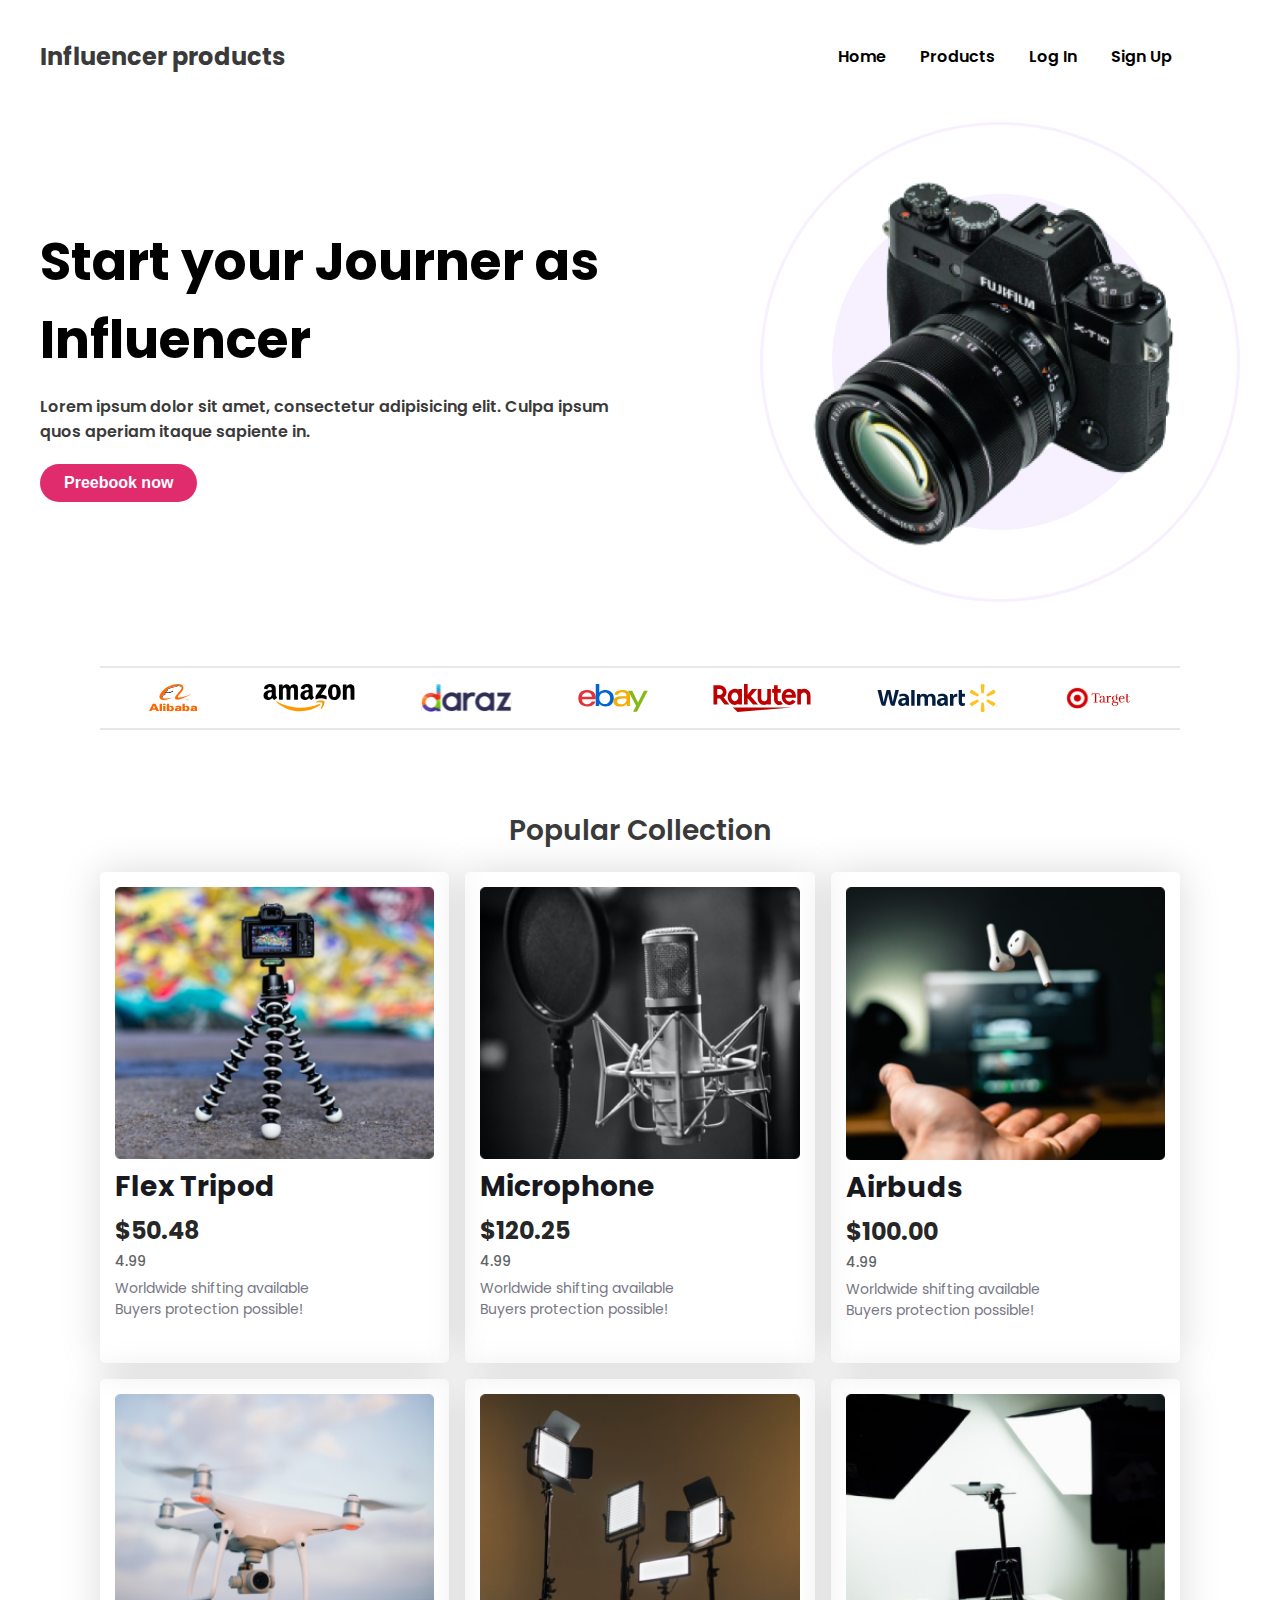
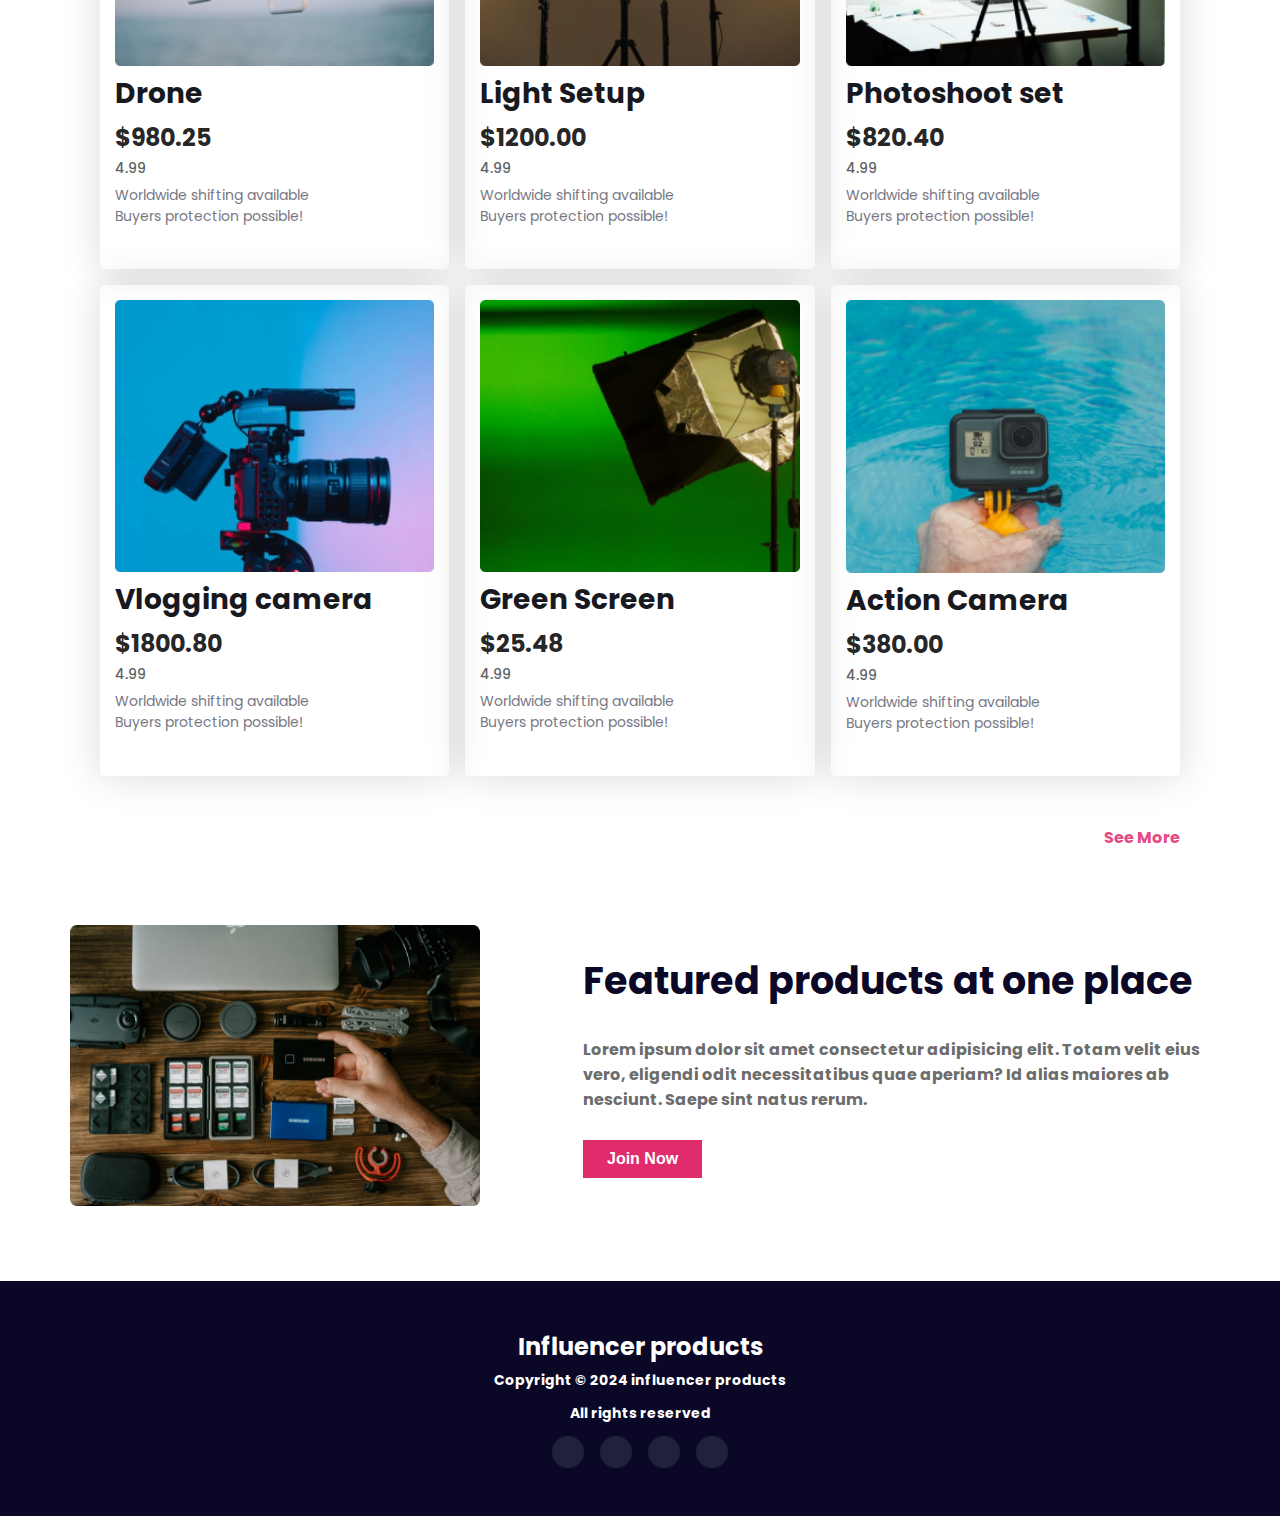
<file: index.html>
<!DOCTYPE html>
<html lang="en">

<head>
  <meta charset="UTF-8">
  <meta name="viewport" content="width=device-width, initial-scale=1.0">
  <title>Influencer Gear</title>
  <link rel="stylesheet" href="https://cdnjs.cloudflare.com/ajax/libs/font-awesome/6.5.2/css/all.min.css"
    integrity="sha512-SnH5WK+bZxgPHs44uWIX+LLJAJ9/2PkPKZ5QiAj6Ta86w+fsb2TkcmfRyVX3pBnMFcV7oQPJkl9QevSCWr3W6A=="
    crossorigin="anonymous" referrerpolicy="no-referrer" />
  <link rel="stylesheet" href="styles/style.css">
</head>

<body>
  <div class="container">
    <header>
      <nav class="relative flex">
        <button id="menu-btn" class="nav-btn">
          <i class="fa-solid fa-bars"></i>
        </button>

        <h3 class="banner-sub-heading">Influencer products</h3>
        <div class="lg-nav-items">
          <ul id="nav-items" class="nav-items hidden">
            <li>Home</li>
            <li>Products</li>
            <li>Log In</li>
            <li>Sign Up</li>
          </ul>

          <button class="nav-btn search-btn">
            <i class="fa-solid fa-magnifying-glass"></i>
          </button>
          <button class="nav-btn">
            <i class="fa-solid fa-cart-shopping"></i>
          </button>
        </div>
      </nav>

      <section class="banner">
        <div class="banner-img">
          <img src="./images/main-camera.png" alt="camera.img">
        </div>

        <div class="banner-desc">
          <h1 class="banner-header">Start your Journer as<br>Influencer</h1>
          <p>Lorem ipsum dolor sit amet, consectetur adipisicing elit. Culpa ipsum quos aperiam itaque sapiente in.</p>
          <button class="prebook-btn">Preebook now <span><i class="fa-solid fa-arrow-right"></i> </span></button>
        </div>
      </section>
    </header>

    <main>
      <!-- E-Commerce sites -->
      <section class="ec-sites">
        <img src="./logos/Alibaba.svg" alt="alibaba.img">
        <img src="./logos/Amazon.svg" alt="amazon.img">
        <img src="./logos/Daraz.svg" alt="daraz.img">
        <img src="./logos/Ebay.svg" alt="ebay.img">
        <img src="./logos/Rakuten.svg" alt="rakuten.img">
        <img src="./logos/Walmart.svg" alt="walmart.img">
        <img src="./logos/Target.svg" alt="target.img">
      </section>

      <!-- Popular Collection -->
      <section class="popular-sec">
        <h3 class="pc-heading">Popular Collection</h3>
        <div class="pc-cards-container">
          <div class="pc-card">
            <img src="./images/tripod.png" alt="tripod">
            <h2>Flex Tripod</h2>
            <h3>$50.48</h3>
            <p class="card-rating">
              <i class="fa-solid fa-star"></i>
              <i class="fa-solid fa-star"></i>
              <i class="fa-solid fa-star"></i>
              <i class="fa-solid fa-star"></i>
              <i class="fa-regular fa-star-half-stroke"></i>
              <span>4.99</span>
            </p>
            <p class="card-text">Worldwide shifting available
              <br>
              Buyers protection possible!
            </p>
          </div>

          <div class="pc-card">
            <img src="./images/mic.png" alt="mic">
            <h2>Microphone</h2>
            <h3>$120.25</h3>
            <p class="card-rating">
              <i class="fa-solid fa-star"></i>
              <i class="fa-solid fa-star"></i>
              <i class="fa-solid fa-star"></i>
              <i class="fa-solid fa-star"></i>
              <i class="fa-regular fa-star-half-stroke"></i>
              <span>4.99</span>
            </p>
            <p class="card-text">Worldwide shifting available
              <br>
              Buyers protection possible!
            </p>
          </div>

          <div class="pc-card">
            <img src="./images/airpod.png" alt="airbuds">
            <h2>Airbuds</h2>
            <h3>$100.00</h3>
            <p class="card-rating">
              <i class="fa-solid fa-star"></i>
              <i class="fa-solid fa-star"></i>
              <i class="fa-solid fa-star"></i>
              <i class="fa-solid fa-star"></i>
              <i class="fa-regular fa-star-half-stroke"></i>
              <span>4.99</span>
            </p>
            <p class="card-text">Worldwide shifting available
              <br>
              Buyers protection possible!
            </p>
          </div>

          <div class="pc-card">
            <img src="./images/drone.png" alt="drone">
            <h2>Drone</h2>
            <h3>$980.25</h3>
            <p class="card-rating">
              <i class="fa-solid fa-star"></i>
              <i class="fa-solid fa-star"></i>
              <i class="fa-solid fa-star"></i>
              <i class="fa-solid fa-star"></i>
              <i class="fa-regular fa-star-half-stroke"></i>
              <span>4.99</span>
            </p>
            <p class="card-text">Worldwide shifting available
              <br>
              Buyers protection possible!
            </p>
          </div>

          <div class="pc-card">
            <img src="./images/lights.png" alt="lights">
            <h2>Light Setup</h2>
            <h3>$1200.00</h3>
            <p class="card-rating">
              <i class="fa-solid fa-star"></i>
              <i class="fa-solid fa-star"></i>
              <i class="fa-solid fa-star"></i>
              <i class="fa-solid fa-star"></i>
              <i class="fa-regular fa-star-half-stroke"></i>
              <span>4.99</span>
            </p>
            <p class="card-text">Worldwide shifting available
              <br>
              Buyers protection possible!
            </p>
          </div>

          <div class="pc-card">
            <img src="./images/setup.png" alt="lights">
            <h2>Photoshoot set</h2>
            <h3>$820.40</h3>
            <p class="card-rating">
              <i class="fa-solid fa-star"></i>
              <i class="fa-solid fa-star"></i>
              <i class="fa-solid fa-star"></i>
              <i class="fa-solid fa-star"></i>
              <i class="fa-regular fa-star-half-stroke"></i>
              <span>4.99</span>
            </p>
            <p class="card-text">Worldwide shifting available
              <br>
              Buyers protection possible!
            </p>
          </div>

          <div class="pc-card">
            <img src="./images/camera.png" alt="camera">
            <h2>Vlogging camera</h2>
            <h3>$1800.80</h3>
            <p class="card-rating">
              <i class="fa-solid fa-star"></i>
              <i class="fa-solid fa-star"></i>
              <i class="fa-solid fa-star"></i>
              <i class="fa-solid fa-star"></i>
              <i class="fa-regular fa-star-half-stroke"></i>
              <span>4.99</span>
            </p>
            <p class="card-text">Worldwide shifting available
              <br>
              Buyers protection possible!
            </p>
          </div>

          <div class="pc-card">
            <img src="./images/single-light.png" alt="green-screen">
            <h2>Green Screen</h2>
            <h3>$25.48</h3>
            <p class="card-rating">
              <i class="fa-solid fa-star"></i>
              <i class="fa-solid fa-star"></i>
              <i class="fa-solid fa-star"></i>
              <i class="fa-solid fa-star"></i>
              <i class="fa-regular fa-star-half-stroke"></i>
              <span>4.99</span>
            </p>
            <p class="card-text">Worldwide shifting available
              <br>
              Buyers protection possible!
            </p>
          </div>

          <div class="pc-card">
            <img src="./images/action.png" alt="camera">
            <h2>Action Camera</h2>
            <h3>$380.00</h3>
            <p class="card-rating">
              <i class="fa-solid fa-star"></i>
              <i class="fa-solid fa-star"></i>
              <i class="fa-solid fa-star"></i>
              <i class="fa-solid fa-star"></i>
              <i class="fa-regular fa-star-half-stroke"></i>
              <span>4.99</span>
            </p>
            <p class="card-text">Worldwide shifting available
              <br>
              Buyers protection possible!
            </p>
          </div>
        </div>

        <h5 class="pc-sm">See More <i class="fa-solid fa-arrow-right"></i></h5>
      </section>

      <!-- Featured Products -->
      <section class="fp-sec">
        <div class="fp-desc">
          <h2>
            Featured products at one place
          </h2>
          <p>Lorem ipsum dolor sit amet consectetur adipisicing elit. Totam velit eius vero, eligendi odit
            necessitatibus quae aperiam? Id alias maiores ab nesciunt. Saepe sint natus rerum.</p>
          <button>Join Now <i class="fa-solid fa-arrow-right"></i></button>
        </div>

        <div class="fp-img"><img src="./images/gear.png" alt="img"></div>
      </section>
    </main>
  </div>

  <footer>
    <h2>Influencer products</h2>
    <p class="copyright">Copyright &copy; 2024 influencer products</p>
    <p>All rights reserved</p>
    <ul>
      <li>
        <a href="https://www.instagram.com">
          <i class="fa-brands fa-instagram"></i>
        </a>
      </li>
      <li>
        <a href="https://www.dribbble.com">
          <i class="fa-brands fa-dribbble"></i>
        </a>
      </li>
      <li>
        <a href="https://www.twitter.com">
          <i class="fa-brands fa-twitter"></i>
        </a>
      </li>
      <li>
        <a href="https://www.youtube.com">
          <i class="fa-brands fa-youtube"></i>
        </a>
      </li>
    </ul>
  </footer>

  <script src="./nav_toggle.js"></script>
</body>

</html>
</file>
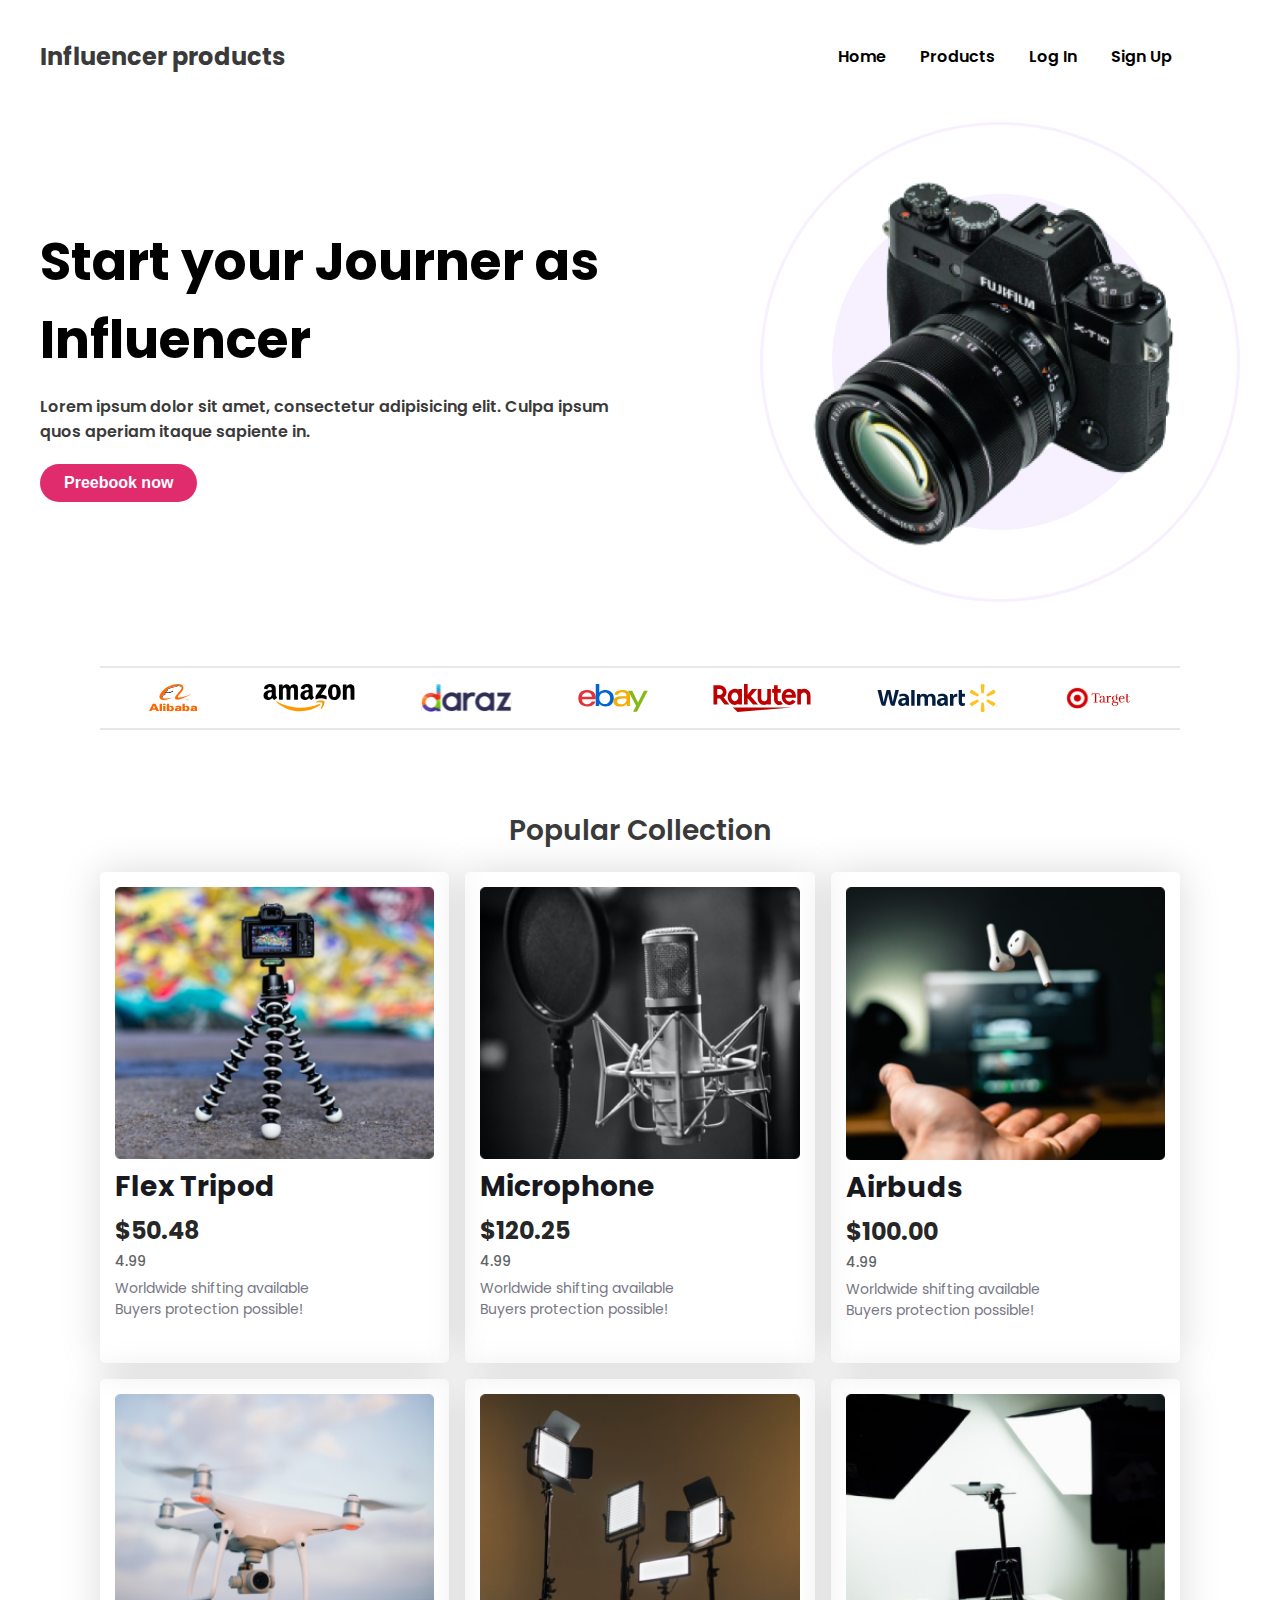
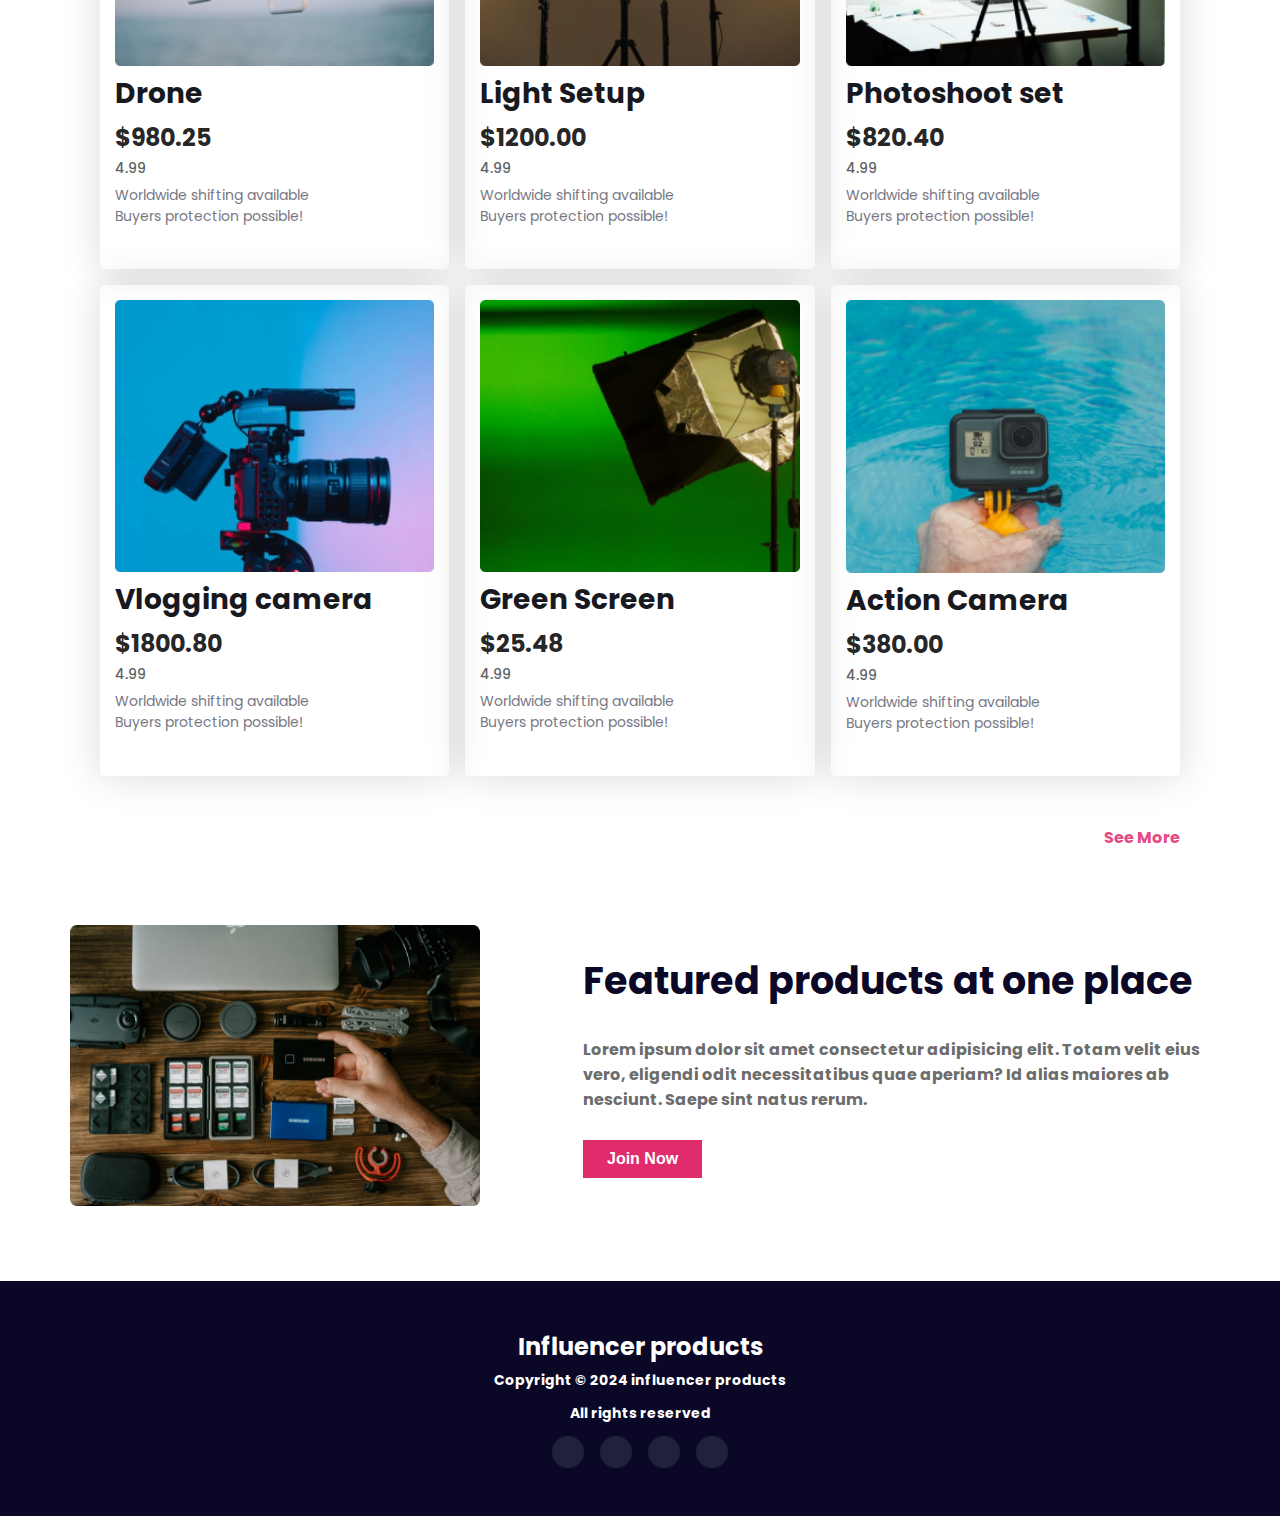
<file: indix.html>
<!DOCTYPE html>
<html lang="en">

<head>
  <meta charset="UTF-8">
  <meta name="viewport" content="width=device-width, initial-scale=1.0">
  <title>Document</title>
  <link rel="stylesheet" href="https://cdnjs.cloudflare.com/ajax/libs/font-awesome/6.5.2/css/all.min.css"
    integrity="sha512-SnH5WK+bZxgPHs44uWIX+LLJAJ9/2PkPKZ5QiAj6Ta86w+fsb2TkcmfRyVX3pBnMFcV7oQPJkl9QevSCWr3W6A=="
    crossorigin="anonymous" referrerpolicy="no-referrer" />
  <link rel="stylesheet" href="styles/style.css">
</head>

<body>
  <div class="container">
    <header>
      <nav class="relative flex">
        <button id="menu-btn" class="nav-btn">
          <i class="fa-solid fa-bars"></i>
        </button>

        <h3 class="banner-sub-heading">Influencer products</h3>
        <div class="lg-nav-items">
          <ul id="nav-items" class="nav-items hidden">
            <li>Home</li>
            <li>Products</li>
            <li>Log In</li>
            <li>Sign Up</li>
          </ul>

          <button class="nav-btn search-btn">
            <i class="fa-solid fa-magnifying-glass"></i>
          </button>
          <button class="nav-btn">
            <i class="fa-solid fa-cart-shopping"></i>
          </button>
        </div>
      </nav>

      <section class="banner">
        <div class="banner-img">
          <img src="./images/main-camera.png" alt="camera.img">
        </div>

        <div class="banner-desc">
          <h1 class="banner-header">Start your Journer as<br>Influencer</h1>
          <p>Lorem ipsum dolor sit amet, consectetur adipisicing elit. Culpa ipsum quos aperiam itaque sapiente in.</p>
          <button class="prebook-btn">Preebook now <span><i class="fa-solid fa-arrow-right"></i> </span></button>
        </div>
      </section>
    </header>

    <main>
      <!-- E-Commerce sites -->
      <section class="ec-sites">
        <img src="./logos/Alibaba.svg" alt="alibaba.img">
        <img src="./logos/Amazon.svg" alt="amazon.img">
        <img src="./logos/Daraz.svg" alt="daraz.img">
        <img src="./logos/Ebay.svg" alt="ebay.img">
        <img src="./logos/Rakuten.svg" alt="rakuten.img">
        <img src="./logos/Walmart.svg" alt="walmart.img">
        <img src="./logos/Target.svg" alt="target.img">
      </section>

      <!-- Popular Collection -->
      <section class="popular-sec">
        <h3 class="pc-heading">Popular Collection</h3>
        <div class="pc-cards-container">
          <div class="pc-card">
            <img src="./images/tripod.png" alt="tripod">
            <h2>Flex Tripod</h2>
            <h3>$50.48</h3>
            <p class="card-rating">
              <i class="fa-solid fa-star"></i>
              <i class="fa-solid fa-star"></i>
              <i class="fa-solid fa-star"></i>
              <i class="fa-solid fa-star"></i>
              <i class="fa-regular fa-star-half-stroke"></i>
              <span>4.99</span>
            </p>
            <p class="card-text">Worldwide shifting available
              <br>
              Buyers protection possible!
            </p>
          </div>

          <div class="pc-card">
            <img src="./images/mic.png" alt="mic">
            <h2>Microphone</h2>
            <h3>$120.25</h3>
            <p class="card-rating">
              <i class="fa-solid fa-star"></i>
              <i class="fa-solid fa-star"></i>
              <i class="fa-solid fa-star"></i>
              <i class="fa-solid fa-star"></i>
              <i class="fa-regular fa-star-half-stroke"></i>
              <span>4.99</span>
            </p>
            <p class="card-text">Worldwide shifting available
              <br>
              Buyers protection possible!
            </p>
          </div>

          <div class="pc-card">
            <img src="./images/airpod.png" alt="airbuds">
            <h2>Airbuds</h2>
            <h3>$100.00</h3>
            <p class="card-rating">
              <i class="fa-solid fa-star"></i>
              <i class="fa-solid fa-star"></i>
              <i class="fa-solid fa-star"></i>
              <i class="fa-solid fa-star"></i>
              <i class="fa-regular fa-star-half-stroke"></i>
              <span>4.99</span>
            </p>
            <p class="card-text">Worldwide shifting available
              <br>
              Buyers protection possible!
            </p>
          </div>

          <div class="pc-card">
            <img src="./images/drone.png" alt="drone">
            <h2>Drone</h2>
            <h3>$980.25</h3>
            <p class="card-rating">
              <i class="fa-solid fa-star"></i>
              <i class="fa-solid fa-star"></i>
              <i class="fa-solid fa-star"></i>
              <i class="fa-solid fa-star"></i>
              <i class="fa-regular fa-star-half-stroke"></i>
              <span>4.99</span>
            </p>
            <p class="card-text">Worldwide shifting available
              <br>
              Buyers protection possible!
            </p>
          </div>

          <div class="pc-card">
            <img src="./images/lights.png" alt="lights">
            <h2>Light Setup</h2>
            <h3>$1200.00</h3>
            <p class="card-rating">
              <i class="fa-solid fa-star"></i>
              <i class="fa-solid fa-star"></i>
              <i class="fa-solid fa-star"></i>
              <i class="fa-solid fa-star"></i>
              <i class="fa-regular fa-star-half-stroke"></i>
              <span>4.99</span>
            </p>
            <p class="card-text">Worldwide shifting available
              <br>
              Buyers protection possible!
            </p>
          </div>

          <div class="pc-card">
            <img src="./images/setup.png" alt="lights">
            <h2>Photoshoot set</h2>
            <h3>$820.40</h3>
            <p class="card-rating">
              <i class="fa-solid fa-star"></i>
              <i class="fa-solid fa-star"></i>
              <i class="fa-solid fa-star"></i>
              <i class="fa-solid fa-star"></i>
              <i class="fa-regular fa-star-half-stroke"></i>
              <span>4.99</span>
            </p>
            <p class="card-text">Worldwide shifting available
              <br>
              Buyers protection possible!
            </p>
          </div>

          <div class="pc-card">
            <img src="./images/camera.png" alt="camera">
            <h2>Vlogging camera</h2>
            <h3>$1800.80</h3>
            <p class="card-rating">
              <i class="fa-solid fa-star"></i>
              <i class="fa-solid fa-star"></i>
              <i class="fa-solid fa-star"></i>
              <i class="fa-solid fa-star"></i>
              <i class="fa-regular fa-star-half-stroke"></i>
              <span>4.99</span>
            </p>
            <p class="card-text">Worldwide shifting available
              <br>
              Buyers protection possible!
            </p>
          </div>

          <div class="pc-card">
            <img src="./images/single-light.png" alt="green-screen">
            <h2>Green Screen</h2>
            <h3>$25.48</h3>
            <p class="card-rating">
              <i class="fa-solid fa-star"></i>
              <i class="fa-solid fa-star"></i>
              <i class="fa-solid fa-star"></i>
              <i class="fa-solid fa-star"></i>
              <i class="fa-regular fa-star-half-stroke"></i>
              <span>4.99</span>
            </p>
            <p class="card-text">Worldwide shifting available
              <br>
              Buyers protection possible!
            </p>
          </div>

          <div class="pc-card">
            <img src="./images/action.png" alt="camera">
            <h2>Action Camera</h2>
            <h3>$380.00</h3>
            <p class="card-rating">
              <i class="fa-solid fa-star"></i>
              <i class="fa-solid fa-star"></i>
              <i class="fa-solid fa-star"></i>
              <i class="fa-solid fa-star"></i>
              <i class="fa-regular fa-star-half-stroke"></i>
              <span>4.99</span>
            </p>
            <p class="card-text">Worldwide shifting available
              <br>
              Buyers protection possible!
            </p>
          </div>
        </div>

        <h5 class="pc-sm">See More <i class="fa-solid fa-arrow-right"></i></h5>
      </section>

      <!-- Featured Products -->
      <section class="fp-sec">
        <div class="fp-desc">
          <h2>
            Featured products at one place
          </h2>
          <p>Lorem ipsum dolor sit amet consectetur adipisicing elit. Totam velit eius vero, eligendi odit
            necessitatibus quae aperiam? Id alias maiores ab nesciunt. Saepe sint natus rerum.</p>
          <button>Join Now <i class="fa-solid fa-arrow-right"></i></button>
        </div>

        <div class="fp-img"><img src="./images/gear.png" alt="img"></div>
      </section>
    </main>
  </div>

  <footer>
    <h2>Influencer products</h2>
    <p class="copyright">Copyright &copy; 2024 influencer products</p>
    <p>All rights reserved</p>
    <ul>
      <li>
        <a href="https://www.instagram.com">
          <i class="fa-brands fa-instagram"></i>
        </a>
      </li>
      <li>
        <a href="https://www.dribbble.com">
          <i class="fa-brands fa-dribbble"></i>
        </a>
      </li>
      <li>
        <a href="https://www.twitter.com">
          <i class="fa-brands fa-twitter"></i>
        </a>
      </li>
      <li>
        <a href="https://www.youtube.com">
          <i class="fa-brands fa-youtube"></i>
        </a>
      </li>
    </ul>
  </footer>

  <script src="./nav_toggle.js"></script>
</body>

</html>
</file>
<file: styles/style.css>
@import url('https://fonts.googleapis.com/css2?family=Poppins:ital,wght@0,100;0,200;0,300;0,400;0,500;0,600;0,700;0,800;0,900;1,100;1,200;1,300;1,400;1,500;1,600;1,700;1,800;1,900&display=swap');

* {
  padding: 0;
  margin: 0;
  box-sizing: border-box;
  list-style: none;
  text-decoration: none;
  border: none;
}

:root {
  --light-black: rgb(58, 58, 58);
}

body {
  font-family: 'Poppins', sans-serif;
}
.container {
  width: 95%;
  max-width: 1200px;
  margin: 0 auto;
}

/* Key Styles Starts Here */
.relative {
  position: relative;
}
.absolute {
  position: absolute;
}
.flex {
  display: flex;
}
.hidden {
  display: none;
}
/* Key Styles Ends Here */

/* Common starts Styles */

/* Common styles ends here */

/* Header Starts Here */
/* Navbar */
nav {
  height: 2rem;
  margin-top: 35px;
  justify-content: space-between;
  align-items: center;
  position: relative;
}
.search-btn {
  margin-right: 0.8rem;
}
.nav-btn {
  background-color: white;
  cursor: pointer;
}
.nav-btn i {
  color: black;
  background-color: white;
  font-size: 1.5rem;
}
.banner-sub-heading {
  color: var(--light-black);
  font-weight: bold;
  font-size: 1rem;
}
.nav-items {
  background-color: rgba(255, 255, 255, 0.8);
  width: 100%;
  height: 12rem;
  padding: 1rem;
  text-align: center;
  position: absolute;
  left: 0;
  right: 0;
  top: 35px;
}
.nav-items li {
  font-size: 0.9rem;
  font-weight: 600;
  margin: 0.8rem auto;
  cursor: pointer;
}

/* banner */
.banner {
  margin-top: 22px;
}
.banner-img {
  width: 80vw;
  height: 80vw;
  background-image: url('../images/circle_design.svg');
  background-size: cover;
  background-position: center;
  background-repeat: no-repeat;
  margin: 0 auto 14px auto;
  display: flex;
  justify-content: center;
  align-items: center;
}
.banner-img img {
  width: 90%;
}
.banner-desc {
  text-align: center;
}
.banner-header {
  font-size: 28;
  font-weight: bold;
  margin-bottom: 15px;
}
.banner-desc p {
  color: var(--light-black);
  font-size: 14px;
  font-weight: 500;
  margin-bottom: 20px;
}
.prebook-btn {
  background: rgb(224, 44, 109);
  color: white;
  font-size: 1rem;
  font-weight: 500;
  padding: 10px 24px;
  border-radius: 42px;
  cursor: pointer;
}
/* Header Ends Here */

/* Main Starts Here */
/* E-commerce sites starts here */
.ec-sites {
  width: 90%;
  margin: 3rem auto;
  display: flex;
  flex-wrap: wrap;
  gap: 2rem;
  justify-content: center;
  align-items: center;
}
.ec-sites img {
  height: 1rem;
}
/* E-commerce sites ends here */

/* Popular Collection Starts */
.popular-sec {
  width: 90%;
  margin: 0 auto;
}
.pc-heading {
  color: var(--light-black);
  text-align: center;
  font-size: 1rem;
  font-weight: 600;
  margin-bottom: 20px;
}
.pc-cards-container {
  display: grid;
  grid-template-columns: repeat(1, 1fr);
  gap: 1rem;
  padding-bottom: 50px;
}
.pc-card {
  padding: 15px;
  border-radius: 5px;
  box-shadow: 0px 0px 40px 0px rgba(0, 0, 0, 0.15);
}
.pc-card img {
  width: 100%;
}
.pc-card h2 {
  color: rgb(24, 25, 31);
  font-size: 28px;
  font-weight: 700;
  margin-bottom: 5px;
}
.pc-card h3 {
  color: rgba(0, 0, 0, 0.87);
  font-size: 24px;
  font-weight: 700;
}
.card-rating {
  margin-bottom: 5px;
}
.card-rating i {
  color: rgb(251, 130, 0);
  font-size: 11px;
}
.card-rating span {
  color: rgb(94, 99, 102);
  font-size: 14px;
  font-weight: 500;
}
.card-text {
  color: rgb(120, 120, 133);
  font-size: 14px;
  font-weight: 400;
  margin-bottom: 27px;
}
.pc-sm {
  color: rgba(224, 44, 109, 0.87);
  text-align: right;
  font-size: 1rem;
  font-weight: 700;
  line-height: 24px;
  cursor: pointer;
}
/* Popular Collection Ends */

/* Featured Products Starts */
.fp-sec {
  width: 95%;
  text-align: center;
  margin: 50px auto;
}
.fp-desc h2 {
  color: rgb(10, 8, 38);
  font-size: 24px;
  font-weight: 700;
  margin-bottom: 15px;
}
.fp-desc p {
  color: rgb(108, 108, 108);
  font-size: 16px;
  font-weight: 700;
  margin-bottom: 2rem;
}
.fp-desc button {
  background: rgb(224, 44, 109);
  color: white;
  padding: 10px 24px;
  font-size: 16px;
  font-weight: 700;
  margin-bottom: 30px;
  cursor: pointer;
}
.fp-img img {
  width: 90%;
}
/* Featured Products Ends */
/* Main Ends Here */

/* Footer Starts */
footer {
  color: white;
  background: rgb(10, 8, 38);
  width: 100%;
  padding: 3rem;
  display: flex;
  flex-direction: column;
  justify-content: center;
  align-items: center;
}
footer h2 {
  text-align: center;
  font-size: 16px;
  font-weight: 700;
  margin-bottom: 5px;
}
footer p {
  text-align: center;
  font-size: 12px;
  font-weight: 700;
  margin-bottom: 10px;
}
footer ul {
  display: flex;
  gap: 0.5rem;
}
footer ul li {
  background-color: rgba(255, 255, 255, 0.1);
  width: 1.5rem;
  height: 1.5rem;
  border-radius: 50%;
  display: flex;
  justify-content: center;
  align-items: center;
}
footer ul li a i {
  color: white;
  font-size: 13px;
}
/* Footer Ends */

/* Media Query */
@media screen and (min-width: 576px) {
  .banner-img {
    width: 60vw;
    height: 60vw;
  }
  .ec-sites {
    gap: 2.5rem;
  }
  .ec-sites img {
    height: 20px;
  }

  /* Popular Collection */
  .pc-cards-container {
    grid-template-columns: repeat(2, 1fr);
  }
  .pc-heading {
    font-size: 28px;
  }
}
@media screen and (min-width: 768px) {
  /* Header Starts here */
  /* Navbar */
  nav {
    margin-top: 40px;
  }
  .banner-sub-heading {
    font-size: 1.5rem;
  }
  .search-btn {
    margin-right: 0;
  }
  #menu-btn {
    display: none;
  }
  .lg-nav-items {
    display: flex;
    gap: 22px;
  }
  .nav-items {
    background-color: white;
    width: auto;
    height: auto;
    padding: 0;
    text-align: start;
    position: static;
    top: 0;

    display: flex;
    gap: 22px;
  }

  .nav-items li {
    font-size: 1rem;
    margin: 0;
  }

  /* Banner */
  .banner {
    margin-top: 50px;
    display: flex;
    flex-direction: row-reverse;
    justify-content: space-between;
  }
  .banner-img {
    width: 40%;
    height: calc((100vw - 15px) * 0.38);
    margin: 0;
  }
  .banner-desc {
    width: 50%;
    text-align: left;
    display: flex;
    flex-direction: column;
    justify-content: center;
    align-items: flex-start;
  }
  .banner-header {
    font-size: 32px;
  }
  .banner-desc p {
    font-size: 1rem;
    font-weight: 600;
  }
  .prebook-btn {
    font-weight: 700;
  }
  /* Banner Ends Here */

  /* Main Starts Here */
  /* E-Commerce sites */
  .ec-sites {
    padding: 1rem;
    border-top: 2px solid rgb(231, 231, 231);
    border-bottom: 2px solid rgb(231, 231, 231);
    margin: 3rem auto 4rem auto;
    gap: 0;
    justify-content: space-around;
  }
  .ec-sites img {
    height: 24px;
  }

  /* Popular Collection */
  .pc-cards-container {
    grid-template-columns: repeat(3, 1fr);
  }

  /* Featured Products */
  .fp-sec {
    margin: 75px auto;
    display: flex;
    flex-direction: row-reverse;
    justify-content: space-between;
  }
  .fp-img {
    width: 36%;
  }
  .fp-img img {
    width: 100%;
    height: 100%;
  }
  .fp-desc {
    width: 55%;
    text-align: left;
    display: flex;
    flex-direction: column;
    align-items: flex-start;
    justify-content: space-evenly;
  }
  .fp-desc h2 {
    margin-bottom: 0;
  }
  .fp-desc p {
    margin-bottom: 0;
  }
  .fp-desc button {
    margin-bottom: 0;
  }
  /* Main Ends Here */

  /* Footer Starts */
  footer h2 {
    font-size: 24px;
    margin-bottom: 6px;
  }
  footer p {
    font-size: 14px;
    margin-bottom: 12px;
  }
  footer ul {
    gap: 1rem;
  }
  footer ul li {
    width: 2rem;
    height: 2rem;
  }
  footer ul li a i {
    font-size: 1rem;
  }
  /* Footer Ends */
}
@media screen and (min-width: 992px) {
  /* Header Starts Here */
  /* Nav */
  .lg-nav-items {
    gap: 34px;
  }
  .nav-items {
    gap: 34px;
  }
  /* Header Ends Here */

  /* Main Starts */
  /* E-Commerce sites */
  .ec-sites {
    margin: 4rem auto 5rem auto;
  }
  .ec-sites img {
    height: 28px;
  }

  /* Featured Products */
  .fp-desc h2 {
    font-size: 38px;
  }
  /* Main ends */
}
@media screen and (min-width: 1200px) {
  .banner-img {
    height: 480px;
  }
  .banner-header {
    font-size: 52px;
  }
}
</file>
